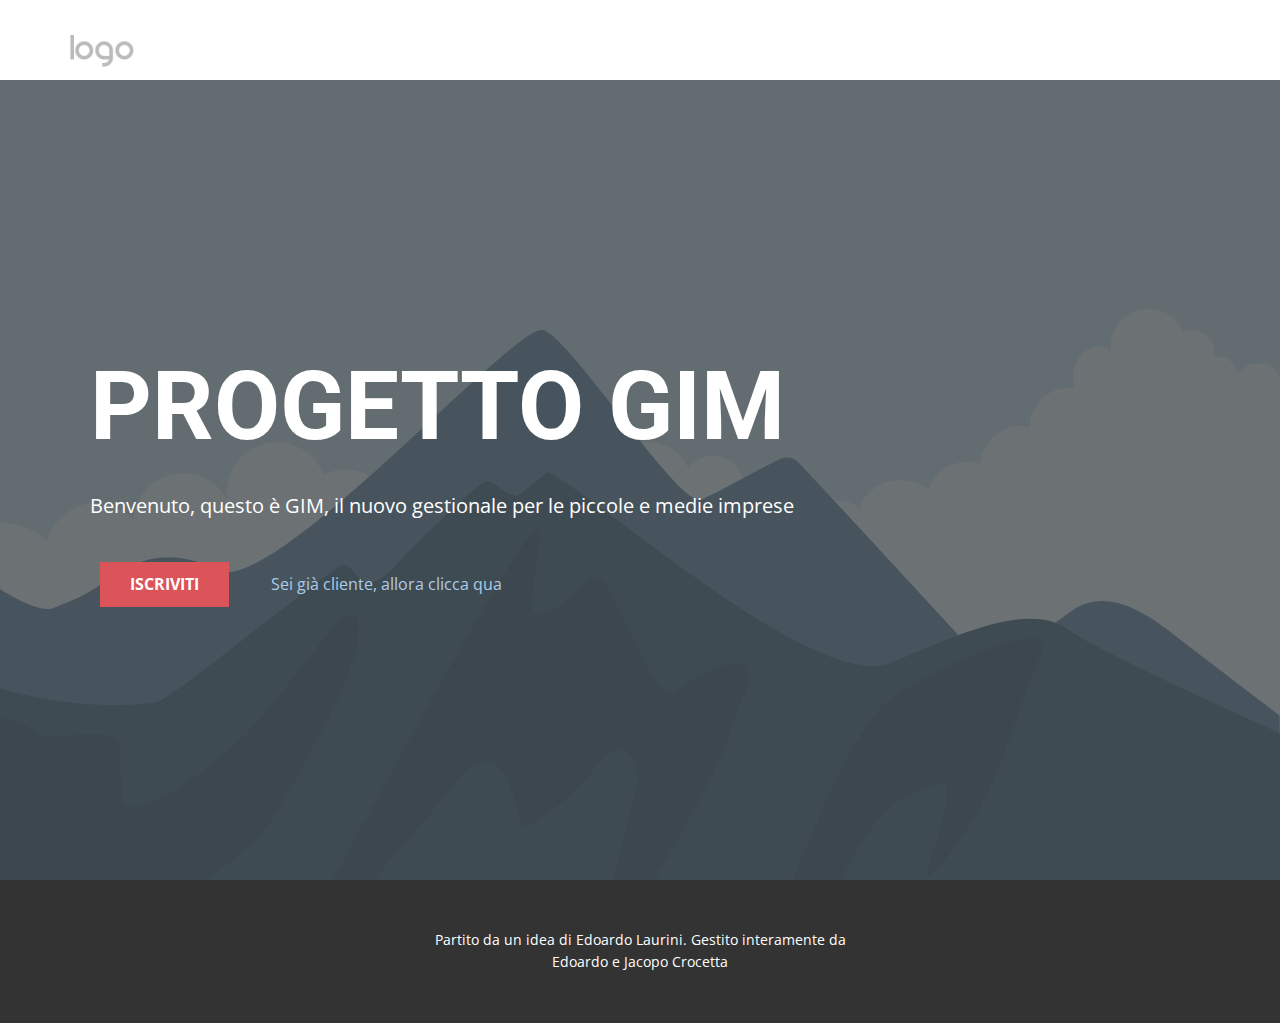
<file: src/main/resources/static/templates/index.html>
<!DOCTYPE html>
<html style="font-size: 16px;">

<head>
    <meta content="width=device-width, initial-scale=1.0" name="viewport">
    <meta charset="utf-8">
    <meta content="Progetto Gim" name="keywords">
    <meta content="" name="description">
    <meta content="np-template-header-footer-from-plugin" name="page_type">
    <link href="nicepage.css" media="screen" rel="stylesheet">
    <link href="signIn.css" rel="stylesheet">
    <script class="u-script" defer="" src="nicepage.js" type="text/javascript"></script>
    <link href="https://fonts.googleapis.com/css?family=Roboto:100,100i,300,300i,400,400i,500,500i,700,700i,900,900i|Open+Sans:300,300i,400,400i,600,600i,700,700i,800,800i" id="u-theme-google-font" rel="stylesheet">
    <meta content="Pagina 1" property="og:title">
    <meta content="website" property="og:type">
    <meta content="#478ac9" name="theme-color">
    <link href="index.html" rel="canonical">
    <meta content="index.html" property="og:url">
</head>

<body class="u-body" data-home-page="Pagina-1.html" data-home-page-title="Pagina 1">
<header class="u-clearfix u-header u-header" id="sec-d2a5">
    <div class="u-clearfix u-sheet u-valign-middle u-sheet-1">
        <a class="u-image u-logo u-image-1" href="https://nicepage.com">
            <img class="u-logo-image u-logo-image-1" src="default-logo.png">
        </a>
    </div>
</header>
<section class="u-align-left u-clearfix u-image u-shading u-section-1" data-image-height="256" data-image-width="256" id="sec-0259" src="">
    <div class="u-clearfix u-sheet u-sheet-1">
        <h1 class="u-text u-text-default u-title u-text-1">Progetto Gim</h1>
        <p class="u-large-text u-text u-text-default u-text-variant u-text-2">Benvenuto, questo è GIM, il nuovo gestionale per le piccole e medie imprese</p>
        <a class="u-btn u-button-style u-palette-2-base u-btn-1" href="signIn.html">Iscriviti</a>
        <a class="u-text u-text-default u-text-3" href="signup.html">Sei già cliente, allora clicca qua</a>
    </div>
</section>
<footer class="u-align-center u-clearfix u-footer u-grey-80 u-footer" id="sec-08ef">
    <div class="u-clearfix u-sheet u-sheet-1">
        <p class="u-small-text u-text u-text-variant u-text-1">Partito da un idea di Edoardo Laurini. Gestito interamente da Edoardo e Jacopo Crocetta</p>
    </div>
</footer>
</body>

</html>
</file>
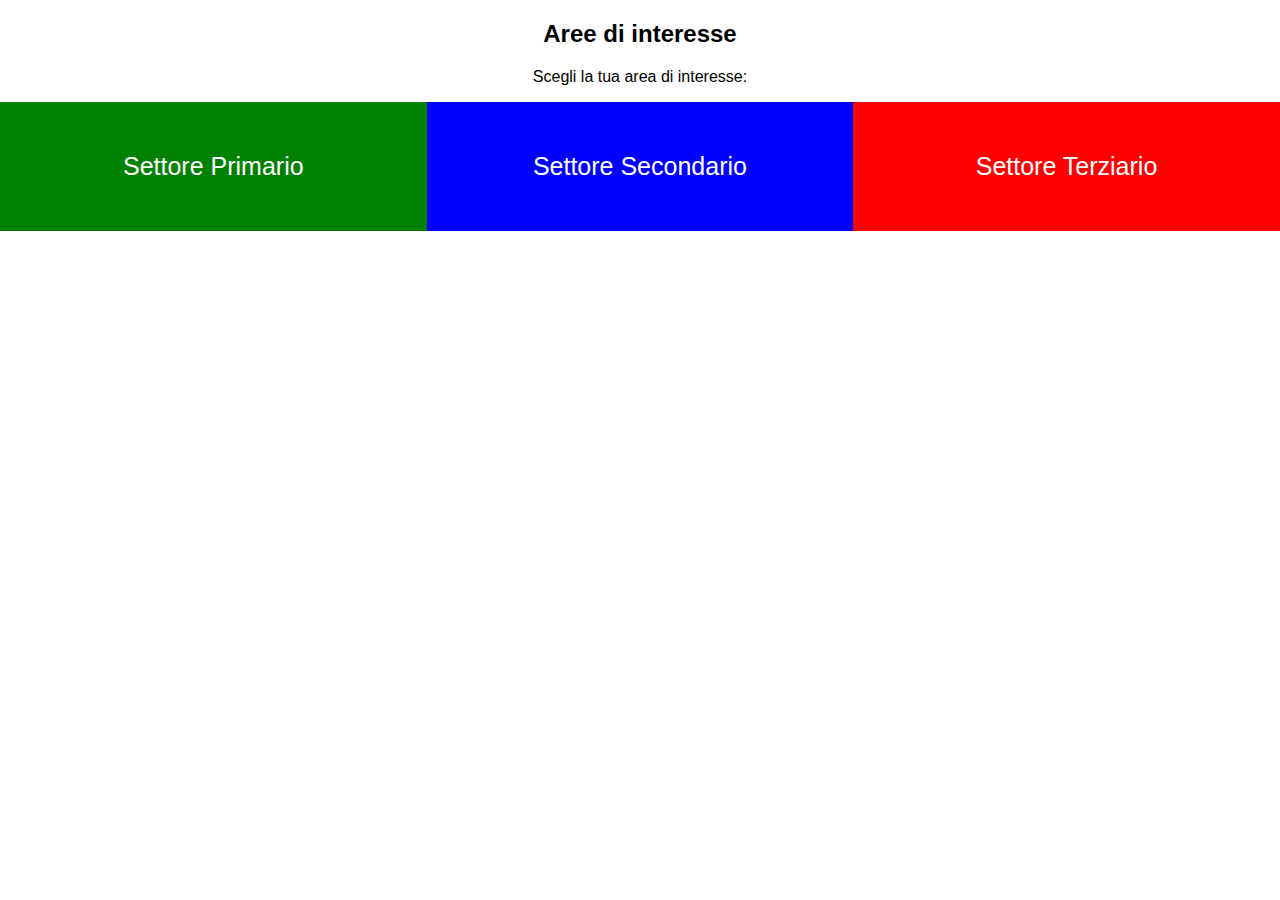
<file: src/main/resources/templates/areaDIntereresse.html>
<!DOCTYPE html>
<!-- TODO finire la compilazione della tabella -->
<html lang="en">
<head>
    <meta name="viewport" content="width=device-width, initial-scale=1">
    <title>Aree di lavoro</title>
    <link rel="stylesheet" href="areaDInteresse.css">
    <script class="u-script" defer="" src="tableManagerAreaDInteresse.js" type="text/javascript"></script>
</head>
<body>
<div style="text-align:center">
    <h2>Aree di interesse</h2>
    <p>Scegli la tua area di interesse:</p>
</div>

<!-- Three columns -->
<div class="row">
    <div class="Settore_Primario" onclick="openTab('b1');">
        Settore Primario
    </div>
    <div class="Settore_Secondario" onclick="openTab('b2');">
        Settore Secondario
    </div>
    <div class="Settore_Terziario" onclick="openTab('b3');">
        Settore Terziario
    </div>
</div>

<!-- Full-width columns: (hidden by default) -->
<div id="b1" class="containerTab" style="display:none;background:green">
    <span onclick="this.parentElement.style.display='none'" class="closebtn">&times;</span>
    <h2>Box 1</h2>
    <p>Lorem ipsum dolor sit amet, te quo doctus abhorreant, et pri deleniti intellegat, te sanctus inermis ullamcorper nam. Ius error diceret deseruisse ad</p>
    <span onclick="this.parentElement.style.display='none'" class="closebtn">&times;</span>
    <h2>Box 4</h2>
    <p>Lorem ipsum dolor sit amet, te quo doctus abhorreant, et pri deleniti intellegat, te sanctus inermis ullamcorper nam. Ius error diceret deseruisse ad</p>
</div>

<div id="b2" class="containerTab" style="display:none;background:blue">
    <span onclick="this.parentElement.style.display='none'" class="closebtn">&times;</span>
    <h2>Box 2</h2>
    <p>Lorem ipsum dolor sit amet, te quo doctus abhorreant, et pri deleniti intellegat, te sanctus inermis ullamcorper nam. Ius error diceret deseruisse ad</p>
</div>

<div id="b3" class="containerTab" style="display:none;background:red">
    <span onclick="this.parentElement.style.display='none'" class="closebtn">&times;</span>
    <h2>Box 3</h2>
    <p>Lorem ipsum dolor sit amet, te quo doctus abhorreant, et pri deleniti intellegat, te sanctus inermis ullamcorper nam. Ius error diceret deseruisse ad</p>
</div>
</body>
</html>
</file>
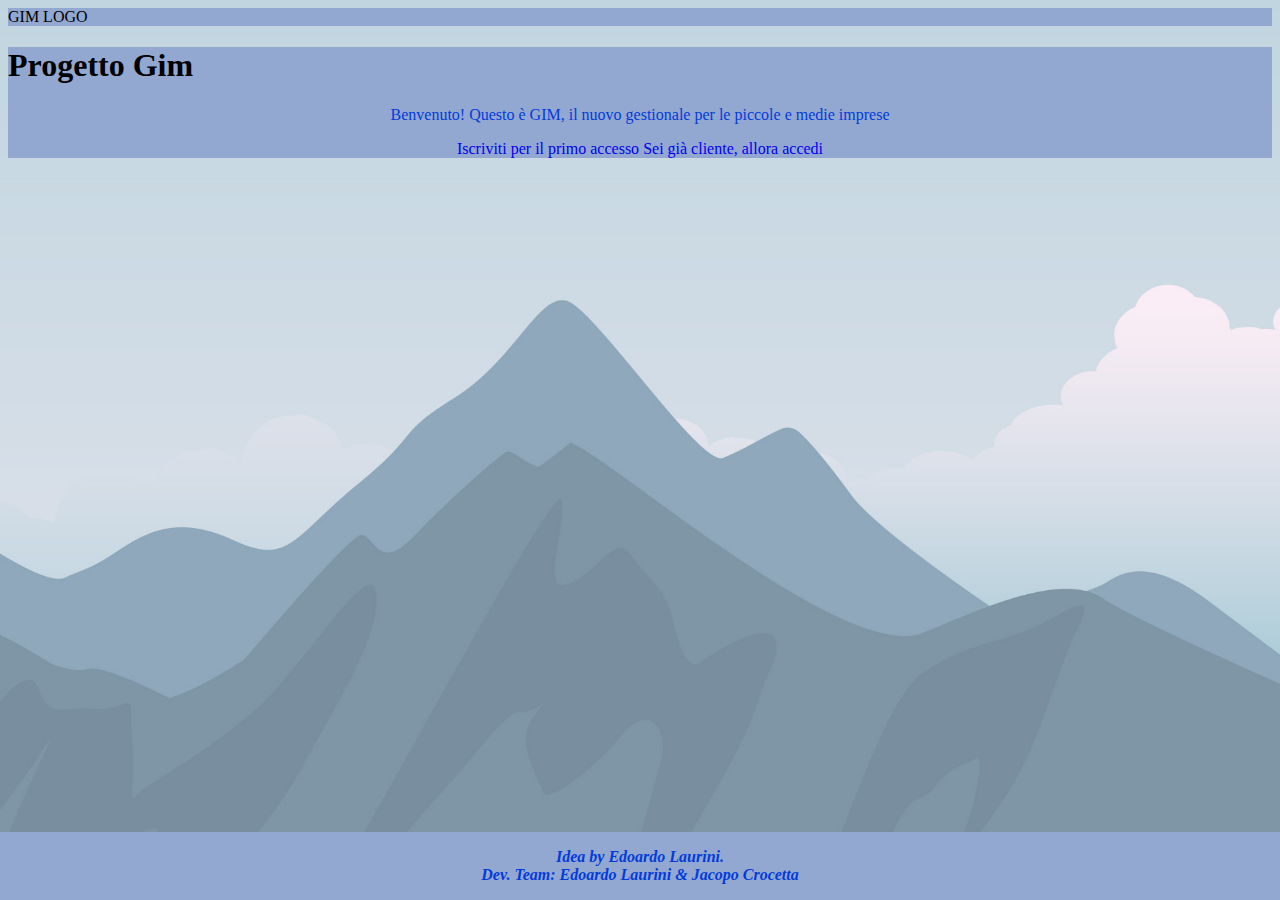
<file: src/main/resources/templates/indexnew.html>
<!DOCTYPE html>
<html>
<STYLE>
body {
  background-image: url('default-image.jpg');
  background-repeat: no-repeat;
  background-attachment: fixed;
  background-size: cover;
}

footer {
  position: fixed;
  left: 0;
  bottom: 0;
  width: 100%;
  background-color: #92a8d1;
  text-align: center;
  font-style: italic;
  font-weight: bold;
}
div {
    background-color: #92a8d1;
}

p{
    color: #023bd9;
    text-align: center;
}

a:link {
  text-decoration: none;
}

a:visited {
  text-decoration: none;
}

a:hover {
  text-decoration: underline;
}

a:active {
  text-decoration: underline;
}

</STYLE>
<head/>
<body>

<header>
    <div>
        GIM LOGO
    </div>
</header>
    <div>
        <h1>Progetto Gim</h1>
        <p>Benvenuto! Questo è GIM, il nuovo gestionale per le piccole e medie imprese</p>
        <p><a href="signIn.html">Iscriviti per il primo accesso</a>
            <a href="login.html">Sei già cliente, allora accedi</a></p>
    </div>
<footer>
    <div>
        <p>
            Idea by Edoardo Laurini.
            </br>
            Dev. Team: Edoardo Laurini & Jacopo Crocetta
        </p>
    </div>
</footer>
</body>
</html>
</file>
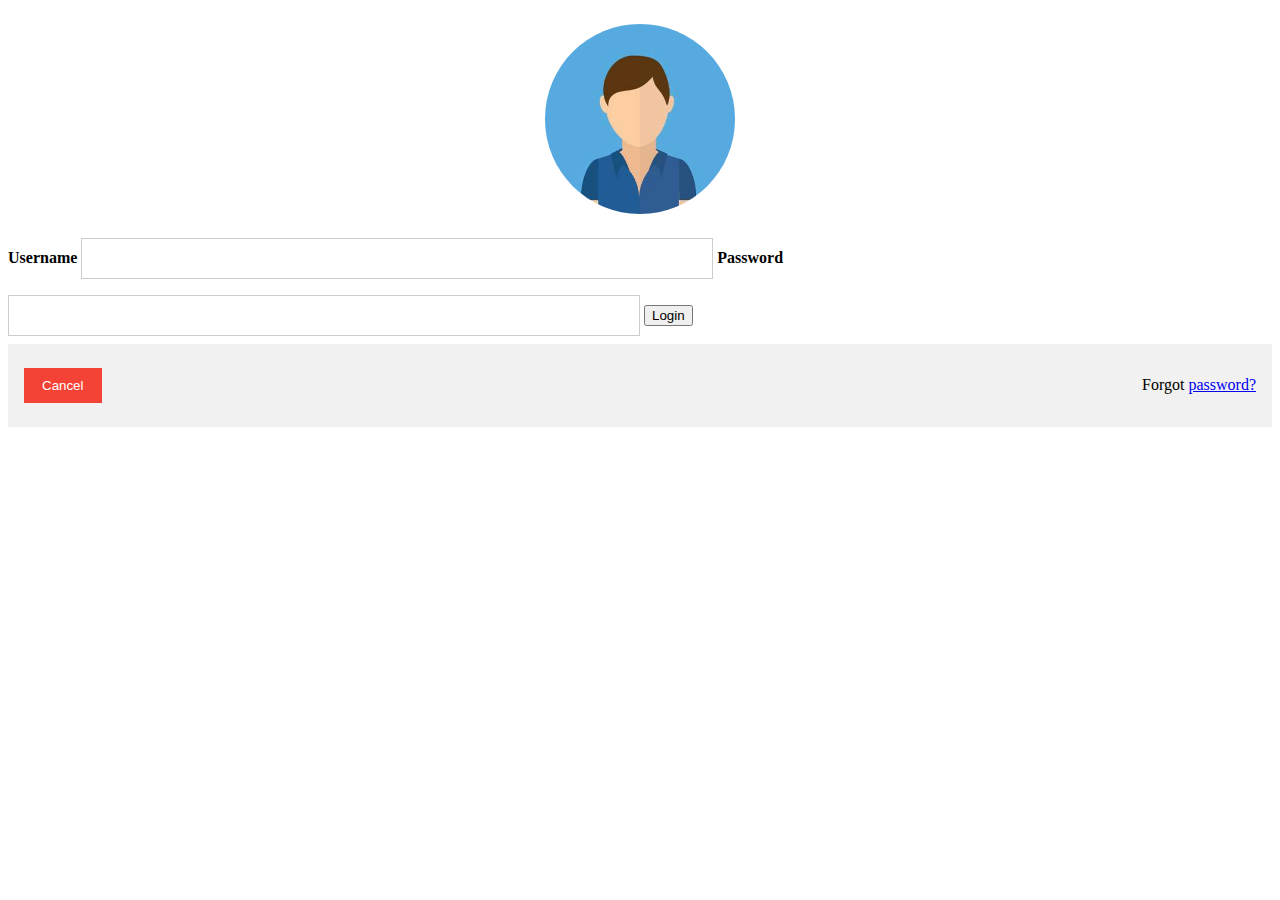
<file: src/main/resources/templates/login.html>
<!DOCTYPE html>
<html xmlns="http://www.w3.org/1999/html">
    <head>
        <meta charset="UTF-8">
        <title>Pagina di Login</title>
        <!--<link rel="stylesheet" href="login.css">-->
        <script src="https://ajax.googleapis.com/ajax/libs/jquery/1.10.2/jquery.min.js"></script>
        <style>
            /* Bordered form */
form {
  border: 3px solid #f1f1f1;
}

/* Full-width inputs */
input[type=text], input[type=password] {
  width: 50%;
  padding: 12px 20px;
  margin: 8px 0;
  display: inline-block;
  border: 1px solid #ccc;
  box-sizing: border-box;
}

/* Set a style for all buttons */
button {
  background-color: #4CAF50;
  color: white;
  padding: 14px 20px;
  margin: 8px 0;
  border: none;
  cursor: pointer;
  width: 100%;
}

/* Add a hover effect for buttons */
button:hover {
  opacity: 0.8;
}

/* Extra style for the cancel button (red) */
.cancelBtn {
  width: auto;
  padding: 10px 18px;
  background-color: #f44336;
}

/* Center the avatar image inside this container */
.imgcontainer {
  text-align: center;
  margin: 24px 0 12px 0;
}

/* Avatar image */
img.avatar {
  width: 15%;
  border-radius: 50%;
}

/* Add padding to containers */
.container {
  padding: 16px;
}

/* The "Forgot password" text */
span.psw {
  float: right;
  padding-top: 16px;
}

/* Change styles for span and cancel button on extra small screens */
@media screen and (max-width: 300px) {
  span.psw {
    display: block;
    float: none;
  }
  .cancelbtn {
    width: 100%;
  }
}

        </style>
    </head>
    <body>
    <div class="imgcontainer">
        <img src="img_avatar2.png" alt="Avatar" class="avatar">
    </div>
    <label><b>Username</b></label>
    <input type="text" maxlength="512" id="uName" class="uNameField"/>
    <!-- <input type="button" value="Get Value" onclick="loadXMLDoc(uName.value)">
    <input type="text" id="uName">
    <input type="button" value="Login" onclick="alert(uName.text)"> -->
    <label><b>Password</b></label>
    <input type="password" maxlength="512" id="psw" class="pswField"/>
    <input type="button" value="Login" onclick="sendLogin()">
    <script>
        function sendLogin() {

            const data = JSON.stringify({
                "user" : this.document.getElementById('uName').value,
                "pwd" : this.document.getElementById('psw').value
            });

            var xmlhttp= new XMLHttpRequest();
            xmlhttp.withCredentials = true;

            xmlhttp.addEventListener('readystatechange', function() {
                if (this.readyState === this.DONE) {
                    console.log('response', this.responseText)
                }
            });

            xmlhttp.open('POST', 'http://localhost:8080/user/findUser');
            xmlhttp.setRequestHeader('content-type', 'application/json');

            xmlhttp.send(data);

            xmlhttp.onload = function(e) {
                if (this.status == 200) {
                    console.log('response', this.response); // JSON response
                }
            };
        }
    </script>
    <!-- Cancel Zone -->
    <div class="container" style="background-color:#f1f1f1" id="cancel">
        <button type="button" class="cancelBtn">Cancel</button>
        <span class="psw">Forgot <a href="resetPassword.html">password?</a></span>
    </div>
</body>
</html>
</file>
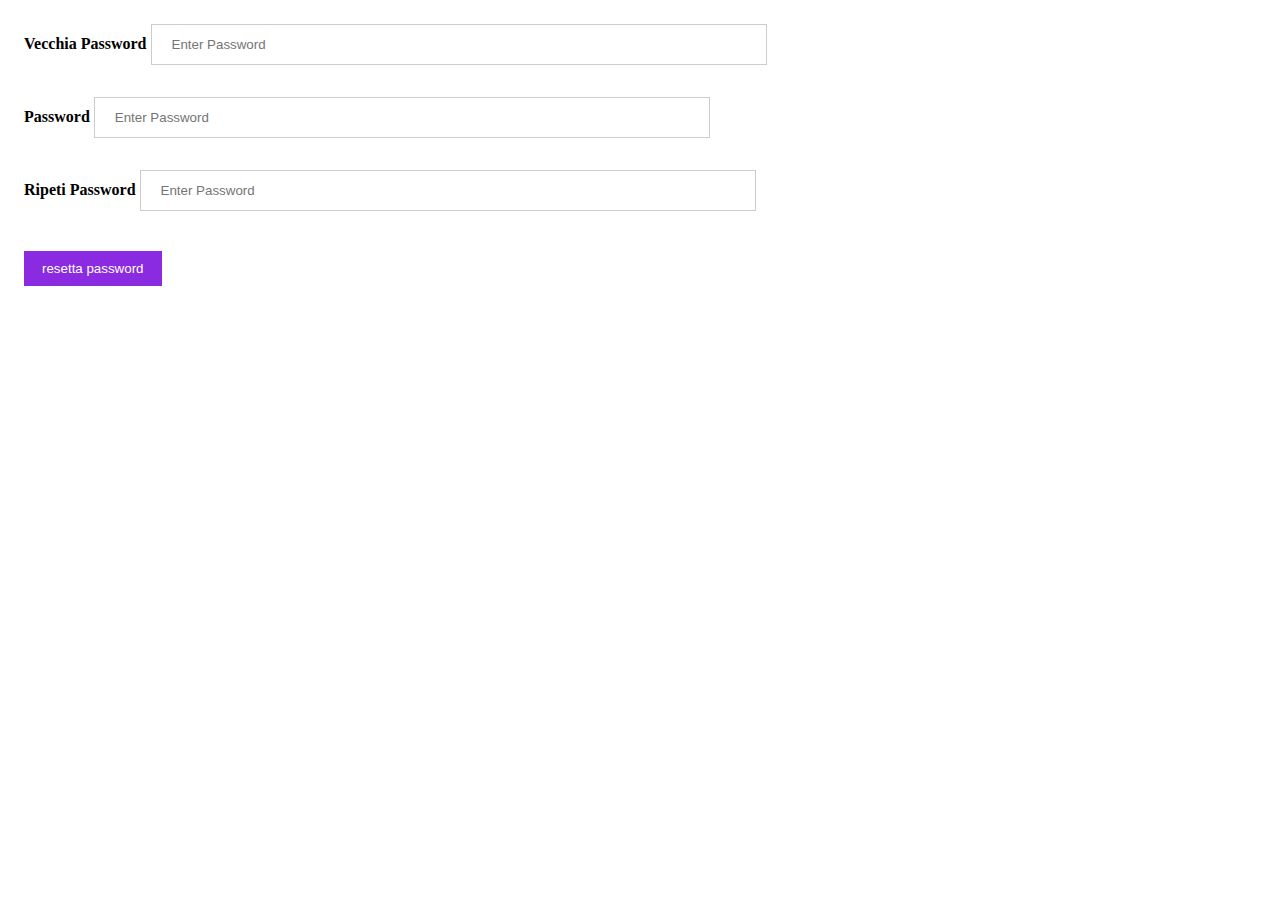
<file: src/main/resources/templates/resetPassword.html>
<!DOCTYPE html>
<html lang="en">
<head>
    <meta charset="UTF-8">
    <title>Resetta qua la tua password</title>
    <link href="resetPassword.css" rel="stylesheet">
</head>
<body>
<div class="container">
    <label for="psw"><b>Vecchia Password</b></label>
    <input name="psw" placeholder="Enter Password" required type="password">
</div>
<div class="container">
    <label for="psw"><b>Password</b></label>
    <input type="password" placeholder="Enter Password" name="psw" required>
</div>
<div class="container">
    <label for="psw"><b>Ripeti Password</b></label>
    <input type="password" placeholder="Enter Password" name="psw" required>
</div>
<div class="container">
    <button class="invioResetBtn" type="button">resetta password</button>
</div>
</body>
</html>
</file>
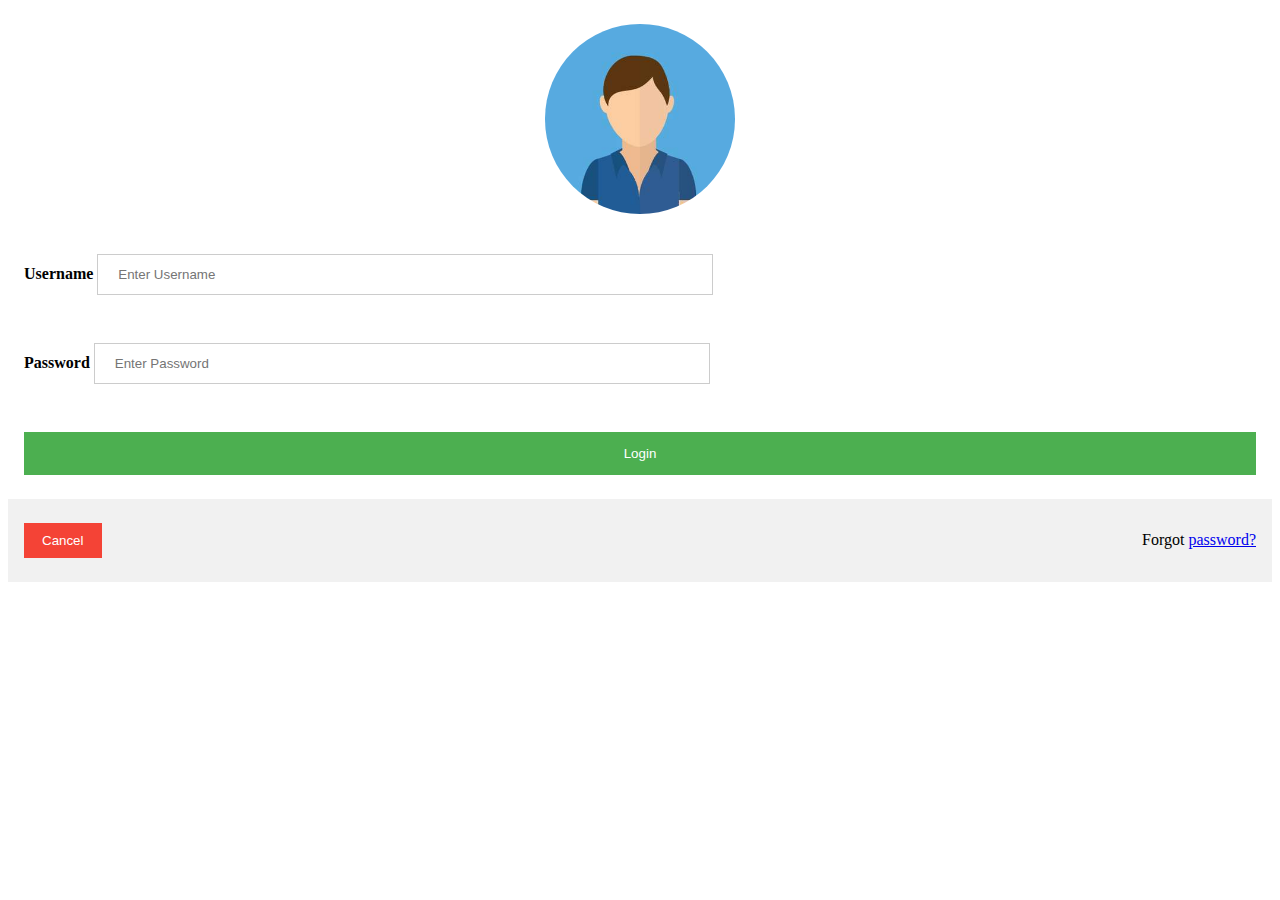
<file: src/main/resources/static/templates/login.html>
<!DOCTYPE html>
<html lang="en">
    <head>
        <meta charset="UTF-8">
        <title>Pagina di Login</title>
        <link rel="stylesheet" href="login.css">
    </head>
    <body>
    <div class="imgcontainer">
        <img src="img_avatar2.png" alt="Avatar" class="avatar">
    </div>
    <div class="container">
        <label for="uName"><b>Username</b></label>
        <input type="text" placeholder="Enter Username" name="uName" required>
    </div>
    <div class="container">
        <label for="psw"><b>Password</b></label>
        <input type="password" placeholder="Enter Password" name="psw" required>
    </div>
    <div class="container">
        <button type="submit">Login</button>
    </div>
    <div class="container" style="background-color:#f1f1f1">
        <button type="button" class="cancelBtn">Cancel</button>
        <span class="psw">Forgot <a href="resetPassword.html">password?</a></span>
    </div>
</body>
</html>
</file>
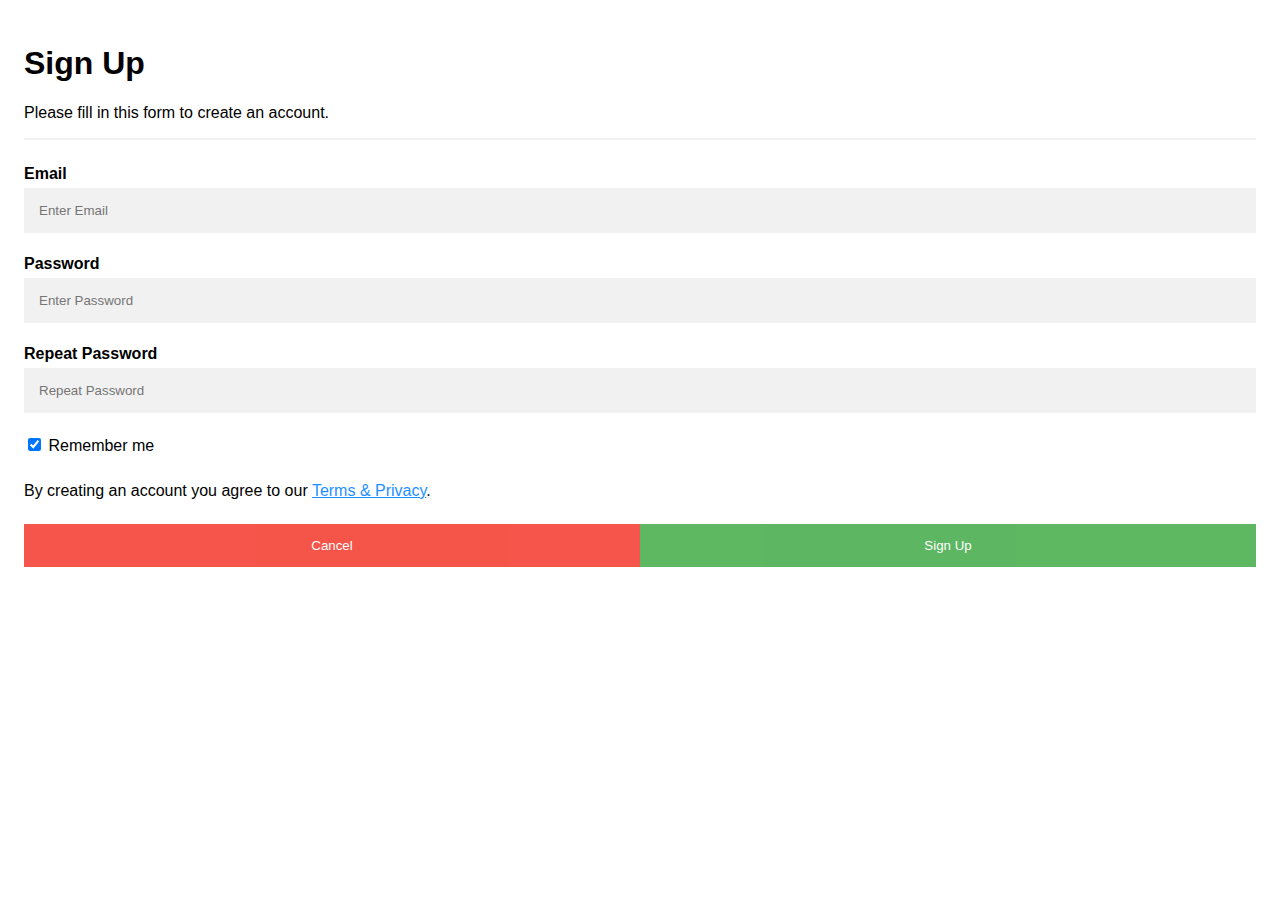
<file: src/main/resources/static/templates/signIn.html>
<html>
<head>
    <title>Sign Up</title>
    <link rel="stylesheet" href="signIn.css">
</head>
<body>
    <div class="container">
        <h1>Sign Up</h1>
        <p>Please fill in this form to create an account.</p>
        <hr>
        <label for="email"><b>Email</b></label>
        <input type="text" placeholder="Enter Email" name="email" required>

        <label for="psw"><b>Password</b></label>
        <input type="password" placeholder="Enter Password" name="psw" required>

        <label for="psw-repeat"><b>Repeat Password</b></label>
        <input type="password" placeholder="Repeat Password" name="psw-repeat" required>

        <label>
            <input type="checkbox" checked="checked" name="remember" style="margin-bottom:15px"> Remember me
        </label>

        <p>By creating an account you agree to our <a href="#" style="color:dodgerblue">Terms & Privacy</a>.</p>

        <div class="clearfix">
            <button type="button" onclick="document.getElementById('id01').style.display='none'" class="cancelbtn">Cancel</button>
            <button type="submit" class="signupbtn">Sign Up</button>
        </div>
    </div>
</body>
</html>
</file>
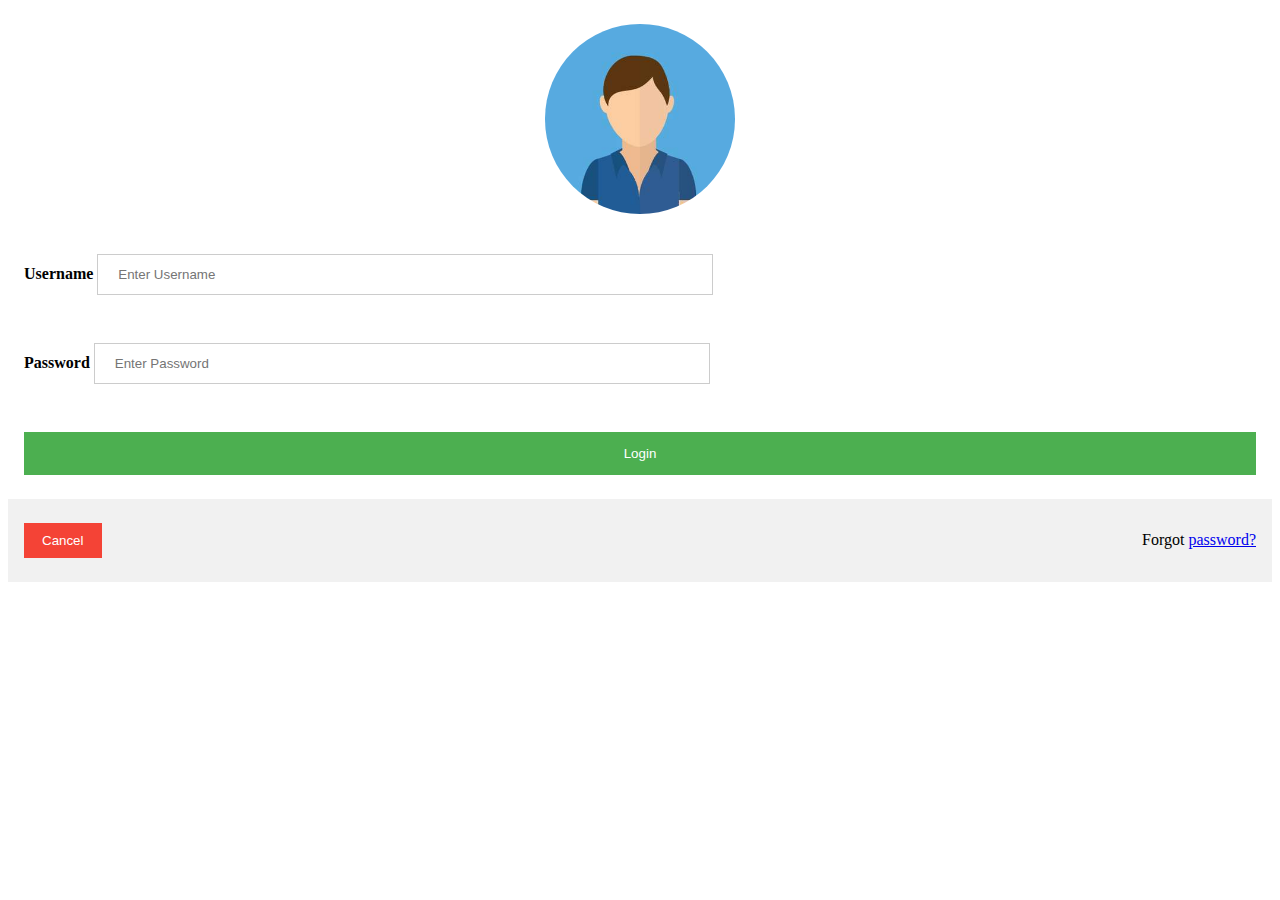
<file: src/main/resources/static/templates/signup.html>
<!DOCTYPE html>
<html lang="en">
    <head>
        <meta charset="UTF-8">
        <title>Pagina di Login</title>
        <link rel="stylesheet" href="signup.css">
    </head>
    <body>
    <div class="imgcontainer">
        <img src="img_avatar2.png" alt="Avatar" class="avatar">
    </div>
    <div class="container">
        <label for="uName"><b>Username</b></label>
        <input type="text" placeholder="Enter Username" name="uName" required>
    </div>
    <div class="container">
        <label for="psw"><b>Password</b></label>
        <input type="password" placeholder="Enter Password" name="psw" required>
    </div>
    <div class="container">
        <button type="submit">Login</button>
    </div>
    <div class="container" style="background-color:#f1f1f1">
        <button type="button" class="cancelBtn">Cancel</button>
        <span class="psw">Forgot <a href="resetPassword.html">password?</a></span>
    </div>
</body>
</html>
</file>
<file: src/main/resources/static/templates/signIn.css>
body {
	font-family: Arial, Helvetica, sans-serif;
}

* {
	box-sizing: border-box;
}

/* Full-width input fields */
input[type=text],
input[type=password] {
	width: 100%;
	padding: 15px;
	margin: 5px 0 22px 0;
	display: inline-block;
	border: none;
	background: #f1f1f1;
}

/* Add a background color when the inputs get focus */
input[type=text]:focus,
input[type=password]:focus {
	background-color: #ddd;
	outline: none;
}

/* Set a style for all buttons */
button {
	background-color: #4CAF50;
	color: white;
	padding: 14px 20px;
	margin: 8px 0;
	border: none;
	cursor: pointer;
	width: 100%;
	opacity: 0.9;
}
button:hover {
	opacity: 1;
}

/* Extra styles for the cancel button */
.cancelbtn {
	padding: 14px 20px;
	background-color: #f44336;
}

/* Float cancel and signup buttons and add an equal width */
.cancelbtn,
.signupbtn {
	float: left;
	width: 50%;
}

/* Add padding to container elements */
.container {
	padding: 16px;
}

/* The Modal (background) */
.modal {
	display: none;
	/* Hidden by default */
	position: fixed;
	/* Stay in place */
	z-index: 1;
	/* Sit on top */
	left: 0;
	top: 0;
	width: 100%;
	/* Full width */
	height: 100%;
	/* Full height */
	overflow: auto;
	/* Enable scroll if needed */
	background-color: #474e5d;
	padding-top: 50px;
}
/* Modal Content/Box */
.modal-content {
	background-color: #fefefe;
	margin: 5% auto 15% auto;
	/* 5% from the top, 15% from the bottom and centered */
	border: 1px solid #888;
	width: 80%;
	/* Could be more or less, depending on screen size */
}

/* Style the horizontal ruler */
hr {
	border: 1px solid #f1f1f1;
	margin-bottom: 25px;
}

/* The Close Button (x) */
.close {
	position: absolute;
	right: 35px;
	top: 15px;
	font-size: 40px;
	font-weight: bold;
	color: #f1f1f1;
}

.close:hover,
.close:focus {
	color: #f44336;
	cursor: pointer;
}

/* Clear floats */
.clearfix::after {
	content: "";
	clear: both;
	display: table;
}

/* Change styles for cancel button and signup button on extra small screens */
@media screen and (max-width: 300px) {
	.cancelbtn,
	.signupbtn {
		width: 100%;
	}
}
</file>
<file: src/main/resources/templates/areaDInteresse.css>
* {
  box-sizing: border-box;
}

body {
  margin: 0;
  font-family: Arial, Helvetica, sans-serif;
}

/* The grid: Three equal columns that floats next to each other */
.Settore_Primario {
  float: left;
  width: 33.33%;
  padding: 50px;
  text-align: center;
  font-size: 25px;
  cursor: pointer;
  color: white;
  background:green;
}

.Settore_Secondario {
  float: left;
  width: 33.33%;
  padding: 50px;
  text-align: center;
  font-size: 25px;
  cursor: pointer;
  color: white;
  background:blue;
}

.Settore_Terziario {
  float: left;
  width: 33.33%;
  padding: 50px;
  text-align: center;
  font-size: 25px;
  cursor: pointer;
  color: white;
  background:red;
}

.containerTab {
  padding: 20px;
  color: white;
}

/* Clear floats after the columns */
.row:after {
  content: "";
  display: table;
  clear: both;
}

/* Closable button inside the container tab */
.closebtn {
  float: right;
  color: white;
  font-size: 35px;
  cursor: pointer;
}
</file>
<file: src/main/resources/static/templates/login.css>
/* Bordered form */
form {
  border: 3px solid #f1f1f1;
}

/* Full-width inputs */
input[type=text], input[type=password] {
  width: 50%;
  padding: 12px 20px;
  margin: 8px 0;
  display: inline-block;
  border: 1px solid #ccc;
  box-sizing: border-box;
}

/* Set a style for all buttons */
button {
  background-color: #4CAF50;
  color: white;
  padding: 14px 20px;
  margin: 8px 0;
  border: none;
  cursor: pointer;
  width: 100%;
}

/* Add a hover effect for buttons */
button:hover {
  opacity: 0.8;
}

/* Extra style for the cancel button (red) */
.cancelBtn {
  width: auto;
  padding: 10px 18px;
  background-color: #f44336;
}

/* Center the avatar image inside this container */
.imgcontainer {
  text-align: center;
  margin: 24px 0 12px 0;
}

/* Avatar image */
img.avatar {
  width: 15%;
  border-radius: 50%;
}

/* Add padding to containers */
.container {
  padding: 16px;
}

/* The "Forgot password" text */
span.psw {
  float: right;
  padding-top: 16px;
}

/* Change styles for span and cancel button on extra small screens */
@media screen and (max-width: 300px) {
  span.psw {
    display: block;
    float: none;
  }
  .cancelbtn {
    width: 100%;
  }
}
</file>
<file: src/main/resources/static/templates/signup.css>
/* Bordered form */
form {
  border: 3px solid #f1f1f1;
}

/* Full-width inputs */
input[type=text], input[type=password] {
  width: 50%;
  padding: 12px 20px;
  margin: 8px 0;
  display: inline-block;
  border: 1px solid #ccc;
  box-sizing: border-box;
}

/* Set a style for all buttons */
button {
  background-color: #4CAF50;
  color: white;
  padding: 14px 20px;
  margin: 8px 0;
  border: none;
  cursor: pointer;
  width: 100%;
}

/* Add a hover effect for buttons */
button:hover {
  opacity: 0.8;
}

/* Extra style for the cancel button (red) */
.cancelBtn {
  width: auto;
  padding: 10px 18px;
  background-color: #f44336;
}

/* Center the avatar image inside this container */
.imgcontainer {
  text-align: center;
  margin: 24px 0 12px 0;
}

/* Avatar image */
img.avatar {
  width: 15%;
  border-radius: 50%;
}

/* Add padding to containers */
.container {
  padding: 16px;
}

/* The "Forgot password" text */
span.psw {
  float: right;
  padding-top: 16px;
}

/* Change styles for span and cancel button on extra small screens */
@media screen and (max-width: 300px) {
  span.psw {
    display: block;
    float: none;
  }
  .cancelbtn {
    width: 100%;
  }
}
</file>
<file: src/main/resources/templates/resetPassword.css>
/* Bordered form */
form {
  border: 3px solid #f1f1f1;
}

/* Full-width inputs */
input[type=text], input[type=password] {
  width: 50%;
  padding: 12px 20px;
  margin: auto;
  display: inline-block;
  border: 1px solid #ccc;
  box-sizing: border-box;
}

/* Set a style for all buttons */
button {
  background-color: #4CAF50;
  color: white;
  padding: 14px 20px;
  margin: 8px 0;
  border: none;
  cursor: pointer;
  width: 100%;
}

/* Add a hover effect for buttons */
button:hover {
  opacity: 0.8;
}

/* Extra style for the cancel button (red) */
.invioResetBtn {
  width: auto;
  padding: 10px 18px;
  background-color: #8A2BE2;
}

/* Add padding to containers */
.container {
  padding: 16px;
}
</file>
